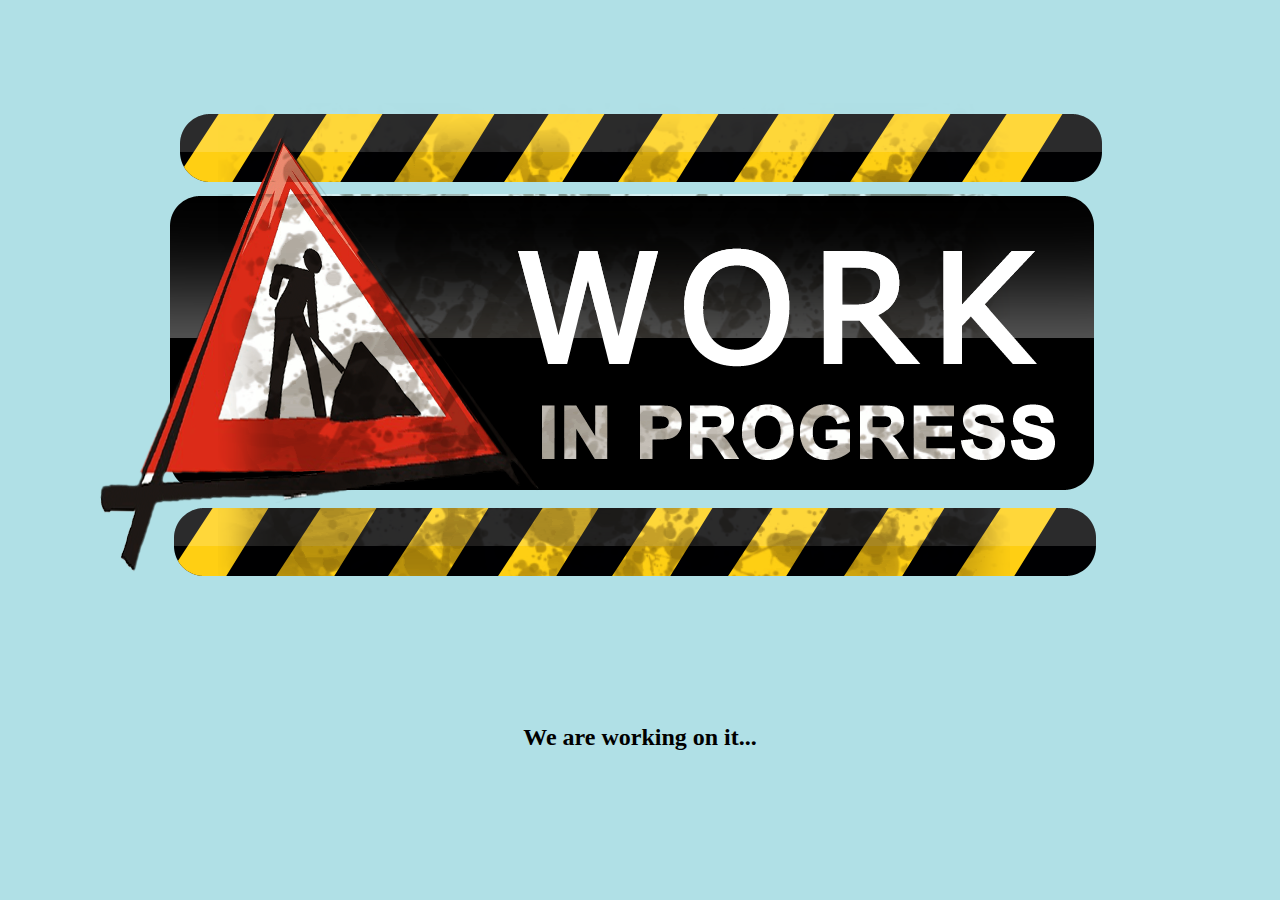
<file: swiggy.html>
<!DOCTYPE html>
<html>
<head>
	<title>order online</title>
</head>
<body style="background-color:powderblue;">
	<center>
		<img src="images/working.png">
		<h2>We are working on it...</h2>
	</center>
</body>
</html>
</file>
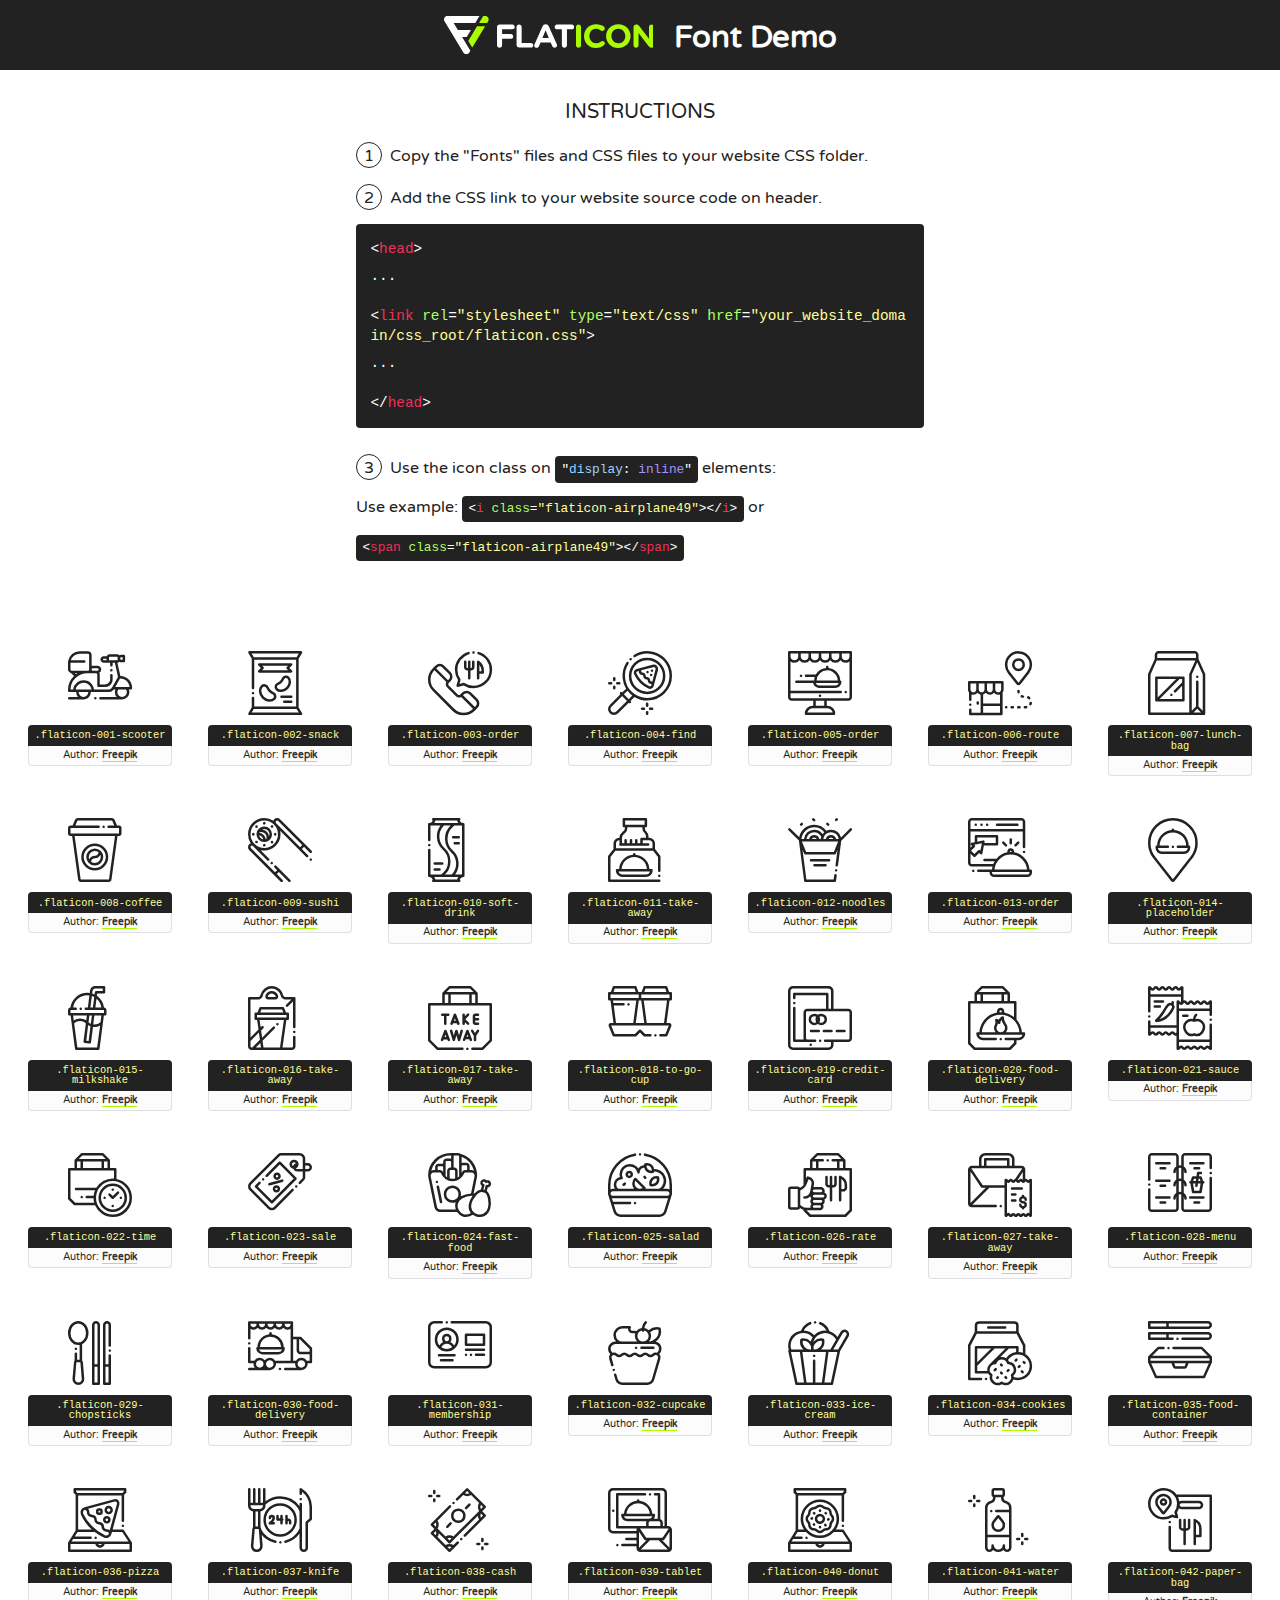
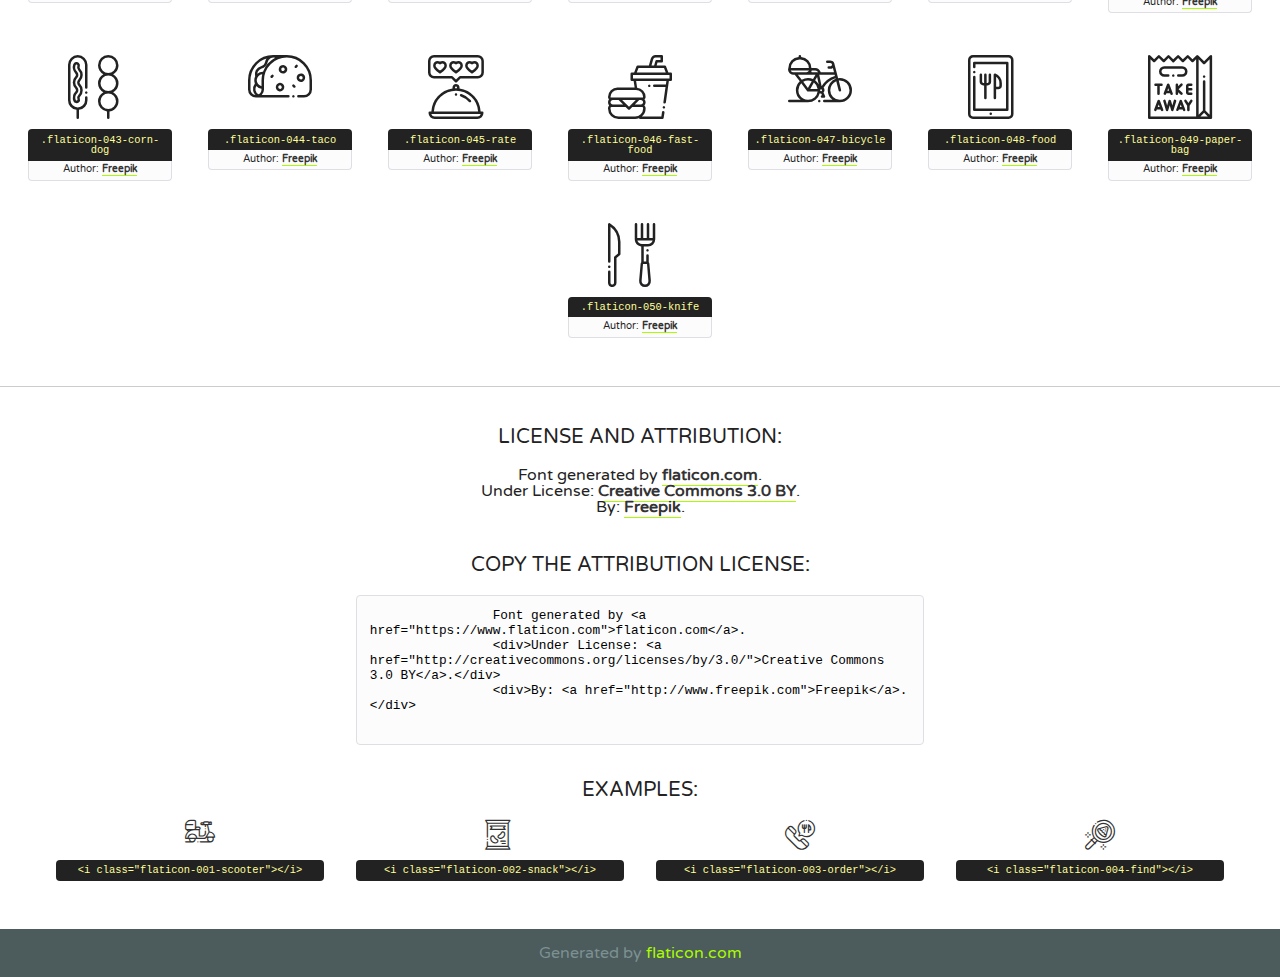
<file: fonts/flaticon/font/flaticon.html>
<!DOCTYPE html>
<!--
  Flaticon icon font: Flaticon
  Creation date: 10/04/2019 08:44
-->
<html>
    <!DOCTYPE html>

    <head>
        <title>Flaticon WebFont</title>
        <link href="http://fonts.googleapis.com/css?family=Varela+Round" rel="stylesheet" type="text/css" />
        <link rel="stylesheet" type="text/css" href="flaticon.css">
        <meta charset="UTF-8">
        <style>
            html, body, div, span, applet, object, iframe,
            h1, h2, h3, h4, h5, h6, p, blockquote, pre,
            a, abbr, acronym, address, big, cite, code,
            del, dfn, em, img, ins, kbd, q, s, samp,
            small, strike, strong, sub, sup, tt, var,
            b, u, i, center,
            dl, dt, dd, ol, ul, li,
            fieldset, form, label, legend,
            table, caption, tbody, tfoot, thead, tr, th, td,
            article, aside, canvas, details, embed,
            figure, figcaption, footer, header, hgroup,
            menu, nav, output, ruby, section, summary,
            time, mark, audio, video {
                margin: 0;
                padding: 0;
                border: 0;
                font-size: 100%;
                font: inherit;
                vertical-align: baseline;
            }
            /* HTML5 display-role reset for older browsers */
            article, aside, details, figcaption, figure,
            footer, header, hgroup, menu, nav, section {
                display: block;
            }
            body {
                line-height: 1;
            }
            ol, ul {
                list-style: none;
            }
            blockquote, q {
                quotes: none;
            }
            blockquote:before, blockquote:after,
            q:before, q:after {
                content: '';
                content: none;
            }
            table {
                border-collapse: collapse;
                border-spacing: 0;
            }
            body {
                font-family: 'Varela Round', Helvetica, Arial, sans-serif;
                font-size: 16px;
                color: #222;
            }
            a {
                color: #333;
                border-bottom: 1px solid #a9fd00;
                font-weight: bold;
                text-decoration: none;
            }
            * {
                -moz-box-sizing: border-box;
                -webkit-box-sizing: border-box;
                box-sizing: border-box;
                margin: 0;
                padding: 0;
            }
            [class^="flaticon-"]:before, [class*=" flaticon-"]:before, [class^="flaticon-"]:after, [class*=" flaticon-"]:after {
                font-family: Flaticon;
                font-size: 30px;
                font-style: normal;
                margin-left: 20px;
                color: #333;
            }
            .wrapper {
                max-width: 600px;
                margin: auto;
                padding: 0 1em;
            }
            .title {
                font-size: 1.25em;
                text-align: center;
                margin-bottom: 1em;
                text-transform: uppercase;
            }
            header {
                text-align: center;
                background-color: #222;
                color: #fff;
                padding: 1em;
            }
            header .logo {
                width: 210px;
                height: 38px;
                display: inline-block;
                vertical-align: middle;
                margin-right: 1em;
                border: none;
            }
            header strong {
                font-size: 1.95em;
                font-weight: bold;
                vertical-align: middle;
                margin-top: 5px;
                display: inline-block;
            }
            .demo {
                margin: 2em auto;
                line-height: 1.25em;
            }
            .demo ul li {
                margin-bottom: 1em;
            }
            .demo ul li .num {
                color: #222;
                border-radius: 20px;
                display: inline-block;
                width: 26px;
                padding: 3px;
                height: 26px;
                text-align: center;
                margin-right: 0.5em;
                border: 1px solid #222;
            }
            .demo ul li code {
                background-color: #222;
                border-radius: 4px;
                padding: 0.25em 0.5em;
                display: inline-block;
                color: #fff;
                font-family: Consolas,Monaco,Lucida Console,Liberation Mono,DejaVu Sans Mono,Bitstream Vera Sans Mono,Courier New, monospace;
                font-weight: lighter;
                margin-top: 1em;
                font-size: 0.8em;
                word-break: break-all;
            }
            .demo ul li code.big {
                padding: 1em;
                font-size: 0.9em;
            }
            .demo ul li code .red {
                color: #EF3159;
            }
            .demo ul li code .green {
                color: #ACFF65;
            }
            .demo ul li code .yellow {
                color: #FFFF99;
            }
            .demo ul li code .blue {
                color: #99D3FF;
            }
            .demo ul li code .purple {
                color: #A295FF;
            }
            .demo ul li code .dots {
                margin-top: 0.5em;
                display: block;
            }
            #glyphs {
                border-bottom: 1px solid #ccc;
                padding: 2em 0;
                text-align: center;
            }
            .glyph {
                display: inline-block;
                width: 9em;
                margin: 1em;
                text-align: center;
                vertical-align: top;
                background: #FFF;
            }
            .glyph .glyph-icon {
                padding: 10px;
                display: block;
                font-family:"Flaticon";
                font-size: 64px;
                line-height: 1;
            }
            .glyph .glyph-icon:before {
                font-size: 64px;
                color: #222;
                margin-left: 0;
            }
            .class-name {
                font-size: 0.65em;
                background-color: #222;
                color: #fff;
                border-radius: 4px 4px 0 0;
                padding: 0.5em;
                color: #FFFF99;
                font-family: Consolas,Monaco,Lucida Console,Liberation Mono,DejaVu Sans Mono,Bitstream Vera Sans Mono,Courier New, monospace;
            }
            .author-name {
                font-size: 0.6em;
                background-color: #fcfcfd;
                border: 1px solid #DEDEE4;
                border-top: 0;
                border-radius: 0 0 4px 4px;
                padding: 0.5em;
            }
            .class-name:last-child {
                font-size: 10px;
                color:#888;
            }
            .class-name:last-child a {
                font-size: 10px;
                color:#555;
            }
            .class-name:last-child a:hover {
                color:#a9fd00;
            }
            .glyph > input {
                display: block;
                width: 100px;
                margin: 5px auto;
                text-align: center;
                font-size: 12px;
                cursor: text;
            }
            .glyph > input.icon-input {
                font-family:"Flaticon";
                font-size: 16px;
                margin-bottom: 10px;
            }
            .attribution .title {
                margin-top: 2em;
            }
            .attribution textarea {
                background-color: #fcfcfd;
                padding: 1em;
                border: none;
                box-shadow: none;
                border: 1px solid #DEDEE4;
                border-radius: 4px;
                resize: none;
                width: 100%;
                height: 150px;
                font-size: 0.8em;
                font-family: Consolas,Monaco,Lucida Console,Liberation Mono,DejaVu Sans Mono,Bitstream Vera Sans Mono,Courier New, monospace;
                -webkit-appearance: none;
            }
            .iconsuse {
                margin: 2em auto;
                text-align: center;
                max-width: 1200px;
            }
            .iconsuse:after {
                content: '';
                display: table;
                clear: both;
            }
            .iconsuse .image {
                float: left;
                width: 25%;
                padding: 0 1em;
            }
            .iconsuse .image p {
                margin-bottom: 1em;
            }
            .iconsuse .image span {
                display: block;
                font-size: 0.65em;
                background-color: #222;
                color: #fff;
                border-radius: 4px;
                padding: 0.5em;
                color: #FFFF99;
                margin-top: 1em;
                font-family: Consolas,Monaco,Lucida Console,Liberation Mono,DejaVu Sans Mono,Bitstream Vera Sans Mono,Courier New, monospace;
            }
            #footer {
                text-align: center;
                background-color: #4C5B5C;
                color: #7c9192;
                padding: 1em;
            }
            #footer a {
                border: none;
                color: #a9fd00;
                font-weight: normal;
            }
            @media (max-width: 960px) {
                .iconsuse .image {
                    width: 50%;
                }
            }
            @media (max-width: 560px) {
                .iconsuse .image {
                    width: 100%;
                }
            }
            .attrDiv {

            }
        </style>
        <link rel="stylesheet" href="flaticon.css">
    </head>

    <body class="characters-off">
        <header>
            <a href="https://www.flaticon.com" target="_blank" class="logo">
                <svg version="1.1" xmlns="http://www.w3.org/2000/svg" xmlns:xlink="http://www.w3.org/1999/xlink" xmlns:a="http://ns.adobe.com/AdobeSVGViewerExtensions/3.0/" viewBox="0 0 560.875 102.036" enable-background="new 0 0 560.875 102.036" xml:space="preserve">
                        <defs>
                        </defs>
                        <g>
                            <g class="letters">
                                <path fill="#ffffff" d="M141.596,29.675c0-3.777,2.985-6.767,6.764-6.767h34.438c3.426,0,6.15,2.728,6.15,6.15
                                c0,3.43-2.724,6.149-6.15,6.149h-27.674v13.091h23.719c3.429,0,6.151,2.724,6.151,6.15c0,3.43-2.723,6.149-6.151,6.149h-23.719
                                v17.574c0,3.773-2.986,6.761-6.764,6.761c-3.779,0-6.764-2.989-6.764-6.761V29.675z"></path>
                                <path fill="#ffffff" d="M193.844,29.149c0-3.781,2.985-6.767,6.764-6.767c3.776,0,6.763,2.985,6.763,6.767v42.957h25.039
                                c3.426,0,6.149,2.726,6.149,6.153c0,3.425-2.723,6.15-6.149,6.15h-31.802c-3.779,0-6.764-2.986-6.764-6.768V29.149z"></path>
                                <path fill="#ffffff" d="M241.891,75.71l21.438-48.407c1.492-3.341,4.215-5.357,7.906-5.357h0.792
                                c3.686,0,6.323,2.017,7.815,5.357l21.439,48.407c0.436,0.967,0.701,1.845,0.701,2.723c0,3.602-2.809,6.501-6.414,6.501
                                c-3.161,0-5.269-1.845-6.499-4.655l-4.132-9.661h-27.059l-4.301,10.102c-1.144,2.631-3.426,4.214-6.237,4.214
                                c-3.517,0-6.24-2.81-6.24-6.325C241.1,77.64,241.451,76.677,241.891,75.71z M279.932,58.666l-8.521-20.297l-8.526,20.297H279.932
                                z"></path>
                                <path fill="#ffffff" d="M314.864,35.387H301.86c-3.429,0-6.239-2.813-6.239-6.238c0-3.429,2.811-6.24,6.239-6.24h39.533
                                c3.426,0,6.237,2.811,6.237,6.24c0,3.425-2.811,6.238-6.237,6.238h-13.001v42.785c0,3.773-2.99,6.761-6.764,6.761
                                c-3.779,0-6.764-2.989-6.764-6.761V35.387z"></path>
                                <path fill="#A9FD00" d="M352.615,29.149c0-3.781,2.985-6.767,6.767-6.767c3.774,0,6.761,2.985,6.761,6.767v49.024
                                c0,3.773-2.987,6.761-6.761,6.761c-3.781,0-6.767-2.989-6.767-6.761V29.149z"></path>
                                <path fill="#A9FD00" d="M374.132,53.836v-0.179c0-17.481,13.178-31.801,32.065-31.801c9.22,0,15.459,2.458,20.557,6.238
                                c1.402,1.054,2.637,2.985,2.637,5.357c0,3.692-2.985,6.59-6.681,6.59c-1.845,0-3.071-0.702-4.044-1.319
                                c-3.776-2.813-7.729-4.393-12.562-4.393c-10.364,0-17.831,8.611-17.831,19.154v0.173c0,10.542,7.291,19.329,17.831,19.329
                                c5.715,0,9.492-1.756,13.359-4.834c1.049-0.874,2.458-1.491,4.039-1.491c3.429,0,6.325,2.813,6.325,6.236
                                c0,2.106-1.056,3.78-2.282,4.834c-5.539,4.834-12.036,7.733-21.878,7.733C387.572,85.464,374.132,71.493,374.132,53.836z"></path>
                                <path fill="#A9FD00" d="M433.009,53.836v-0.179c0-17.481,13.79-31.801,32.766-31.801c18.981,0,32.592,14.143,32.592,31.628v0.173
                                c0,17.483-13.785,31.807-32.769,31.807C446.625,85.464,433.009,71.32,433.009,53.836z M484.224,53.836v-0.179
                                c0-10.539-7.725-19.326-18.626-19.326c-10.893,0-18.449,8.611-18.449,19.154v0.173c0,10.542,7.73,19.329,18.626,19.329
                                C476.676,72.986,484.224,64.378,484.224,53.836z"></path>
                                <path fill="#A9FD00" d="M506.233,29.321c0-3.774,2.99-6.763,6.767-6.763h1.401c3.252,0,5.183,1.583,7.029,3.953l26.093,34.265
                                V29.059c0-3.692,2.99-6.677,6.681-6.677c3.683,0,6.671,2.985,6.671,6.677v48.934c0,3.78-2.987,6.765-6.764,6.765h-0.436
                                c-3.257,0-5.188-1.581-7.034-3.953l-27.056-35.492v32.944c0,3.687-2.985,6.676-6.678,6.676c-3.683,0-6.673-2.989-6.673-6.676
                                V29.321z"></path>
                            </g>
                            <g class="insignia">
                                <path fill="#ffffff" d="M48.372,56.137h12.517l11.156-18.537H37.186L25.688,18.539h57.825L94.668,0H9.271
                                C5.925,0,2.842,1.801,1.198,4.716c-1.644,2.907-1.593,6.482,0.134,9.343l50.38,83.501c1.678,2.781,4.689,4.476,7.938,4.476
                                c3.246,0,6.257-1.695,7.935-4.476l2.898-4.804L48.372,56.137z"></path>
                                <g class="i">
                                    <path fill="#A9FD00" d="M93.575,18.539h0.031v0.004l21.652,0.004l2.705-4.488c1.727-2.861,1.778-6.436,0.133-9.343
                                    C116.454,1.801,113.371,0,110.026,0h-5.294L93.575,18.539z"></path>
                                    <polygon fill="#A9FD00" points="88.291,27.356 64.725,66.486 75.519,84.404 109.942,27.356"></polygon>
                                </g>
                            </g>
                        </g>
                    </svg>
            </a>
            <strong>Font Demo</strong>
        </header>

        <section class="demo wrapper">
            <p class="title">Instructions</p>
            <ul>
                <li>
                    <span class="num">1</span>Copy the "Fonts" files and CSS files to your website CSS folder.
                </li>
                <li>
                    <span class="num">2</span>Add the CSS link to your website source code on header.
                    <code class="big">
                        &lt;<span class="red">head</span>&gt;
                        <br/><span class="dots">...</span>
                        <br/>&lt;<span class="red">link</span> <span class="green">rel</span>=<span class="yellow">"stylesheet"</span> <span class="green">type</span>=<span class="yellow">"text/css"</span> <span class="green">href</span>=<span class="yellow">"your_website_domain/css_root/flaticon.css"</span>&gt;
                        <br/><span class="dots">...</span>
                        <br/>&lt;/<span class="red">head</span>&gt;
                    </code>
                </li>

                <li>
                    <p>
                        <span class="num">3</span>Use the icon class on <code>"<span class="blue">display</span>:<span class="purple"> inline</span>"</code> elements:
                        <br />
                        Use example:
                        <code>
                            &lt;<span class="red">i</span> <span class="green">class</span>=<span class="yellow">&quot;flaticon-airplane49&quot;</span>&gt;&lt;/<span class="red">i</span>&gt;
                        </code> or
                        <code>&lt;<span class="red">span</span> <span class="green">class</span>=<span class="yellow">&quot;flaticon-airplane49&quot;</span>&gt;&lt;/<span class="red">span</span>&gt;</code>
                    </p>
                </li>
            </ul>
        </section>

        <section id="glyphs">
            
            <div class="glyph"><div class="glyph-icon flaticon-001-scooter"></div>
                <div class="class-name">.flaticon-001-scooter</div>
                <div class="author-name">Author: <a href="http://www.freepik.com" title="Freepik">Freepik</a> </div>
            </div>
            
            <div class="glyph"><div class="glyph-icon flaticon-002-snack"></div>
                <div class="class-name">.flaticon-002-snack</div>
                <div class="author-name">Author: <a href="http://www.freepik.com" title="Freepik">Freepik</a> </div>
            </div>
            
            <div class="glyph"><div class="glyph-icon flaticon-003-order"></div>
                <div class="class-name">.flaticon-003-order</div>
                <div class="author-name">Author: <a href="http://www.freepik.com" title="Freepik">Freepik</a> </div>
            </div>
            
            <div class="glyph"><div class="glyph-icon flaticon-004-find"></div>
                <div class="class-name">.flaticon-004-find</div>
                <div class="author-name">Author: <a href="http://www.freepik.com" title="Freepik">Freepik</a> </div>
            </div>
            
            <div class="glyph"><div class="glyph-icon flaticon-005-order"></div>
                <div class="class-name">.flaticon-005-order</div>
                <div class="author-name">Author: <a href="http://www.freepik.com" title="Freepik">Freepik</a> </div>
            </div>
            
            <div class="glyph"><div class="glyph-icon flaticon-006-route"></div>
                <div class="class-name">.flaticon-006-route</div>
                <div class="author-name">Author: <a href="http://www.freepik.com" title="Freepik">Freepik</a> </div>
            </div>
            
            <div class="glyph"><div class="glyph-icon flaticon-007-lunch-bag"></div>
                <div class="class-name">.flaticon-007-lunch-bag</div>
                <div class="author-name">Author: <a href="http://www.freepik.com" title="Freepik">Freepik</a> </div>
            </div>
            
            <div class="glyph"><div class="glyph-icon flaticon-008-coffee"></div>
                <div class="class-name">.flaticon-008-coffee</div>
                <div class="author-name">Author: <a href="http://www.freepik.com" title="Freepik">Freepik</a> </div>
            </div>
            
            <div class="glyph"><div class="glyph-icon flaticon-009-sushi"></div>
                <div class="class-name">.flaticon-009-sushi</div>
                <div class="author-name">Author: <a href="http://www.freepik.com" title="Freepik">Freepik</a> </div>
            </div>
            
            <div class="glyph"><div class="glyph-icon flaticon-010-soft-drink"></div>
                <div class="class-name">.flaticon-010-soft-drink</div>
                <div class="author-name">Author: <a href="http://www.freepik.com" title="Freepik">Freepik</a> </div>
            </div>
            
            <div class="glyph"><div class="glyph-icon flaticon-011-take-away"></div>
                <div class="class-name">.flaticon-011-take-away</div>
                <div class="author-name">Author: <a href="http://www.freepik.com" title="Freepik">Freepik</a> </div>
            </div>
            
            <div class="glyph"><div class="glyph-icon flaticon-012-noodles"></div>
                <div class="class-name">.flaticon-012-noodles</div>
                <div class="author-name">Author: <a href="http://www.freepik.com" title="Freepik">Freepik</a> </div>
            </div>
            
            <div class="glyph"><div class="glyph-icon flaticon-013-order"></div>
                <div class="class-name">.flaticon-013-order</div>
                <div class="author-name">Author: <a href="http://www.freepik.com" title="Freepik">Freepik</a> </div>
            </div>
            
            <div class="glyph"><div class="glyph-icon flaticon-014-placeholder"></div>
                <div class="class-name">.flaticon-014-placeholder</div>
                <div class="author-name">Author: <a href="http://www.freepik.com" title="Freepik">Freepik</a> </div>
            </div>
            
            <div class="glyph"><div class="glyph-icon flaticon-015-milkshake"></div>
                <div class="class-name">.flaticon-015-milkshake</div>
                <div class="author-name">Author: <a href="http://www.freepik.com" title="Freepik">Freepik</a> </div>
            </div>
            
            <div class="glyph"><div class="glyph-icon flaticon-016-take-away"></div>
                <div class="class-name">.flaticon-016-take-away</div>
                <div class="author-name">Author: <a href="http://www.freepik.com" title="Freepik">Freepik</a> </div>
            </div>
            
            <div class="glyph"><div class="glyph-icon flaticon-017-take-away"></div>
                <div class="class-name">.flaticon-017-take-away</div>
                <div class="author-name">Author: <a href="http://www.freepik.com" title="Freepik">Freepik</a> </div>
            </div>
            
            <div class="glyph"><div class="glyph-icon flaticon-018-to-go-cup"></div>
                <div class="class-name">.flaticon-018-to-go-cup</div>
                <div class="author-name">Author: <a href="http://www.freepik.com" title="Freepik">Freepik</a> </div>
            </div>
            
            <div class="glyph"><div class="glyph-icon flaticon-019-credit-card"></div>
                <div class="class-name">.flaticon-019-credit-card</div>
                <div class="author-name">Author: <a href="http://www.freepik.com" title="Freepik">Freepik</a> </div>
            </div>
            
            <div class="glyph"><div class="glyph-icon flaticon-020-food-delivery"></div>
                <div class="class-name">.flaticon-020-food-delivery</div>
                <div class="author-name">Author: <a href="http://www.freepik.com" title="Freepik">Freepik</a> </div>
            </div>
            
            <div class="glyph"><div class="glyph-icon flaticon-021-sauce"></div>
                <div class="class-name">.flaticon-021-sauce</div>
                <div class="author-name">Author: <a href="http://www.freepik.com" title="Freepik">Freepik</a> </div>
            </div>
            
            <div class="glyph"><div class="glyph-icon flaticon-022-time"></div>
                <div class="class-name">.flaticon-022-time</div>
                <div class="author-name">Author: <a href="http://www.freepik.com" title="Freepik">Freepik</a> </div>
            </div>
            
            <div class="glyph"><div class="glyph-icon flaticon-023-sale"></div>
                <div class="class-name">.flaticon-023-sale</div>
                <div class="author-name">Author: <a href="http://www.freepik.com" title="Freepik">Freepik</a> </div>
            </div>
            
            <div class="glyph"><div class="glyph-icon flaticon-024-fast-food"></div>
                <div class="class-name">.flaticon-024-fast-food</div>
                <div class="author-name">Author: <a href="http://www.freepik.com" title="Freepik">Freepik</a> </div>
            </div>
            
            <div class="glyph"><div class="glyph-icon flaticon-025-salad"></div>
                <div class="class-name">.flaticon-025-salad</div>
                <div class="author-name">Author: <a href="http://www.freepik.com" title="Freepik">Freepik</a> </div>
            </div>
            
            <div class="glyph"><div class="glyph-icon flaticon-026-rate"></div>
                <div class="class-name">.flaticon-026-rate</div>
                <div class="author-name">Author: <a href="http://www.freepik.com" title="Freepik">Freepik</a> </div>
            </div>
            
            <div class="glyph"><div class="glyph-icon flaticon-027-take-away"></div>
                <div class="class-name">.flaticon-027-take-away</div>
                <div class="author-name">Author: <a href="http://www.freepik.com" title="Freepik">Freepik</a> </div>
            </div>
            
            <div class="glyph"><div class="glyph-icon flaticon-028-menu"></div>
                <div class="class-name">.flaticon-028-menu</div>
                <div class="author-name">Author: <a href="http://www.freepik.com" title="Freepik">Freepik</a> </div>
            </div>
            
            <div class="glyph"><div class="glyph-icon flaticon-029-chopsticks"></div>
                <div class="class-name">.flaticon-029-chopsticks</div>
                <div class="author-name">Author: <a href="http://www.freepik.com" title="Freepik">Freepik</a> </div>
            </div>
            
            <div class="glyph"><div class="glyph-icon flaticon-030-food-delivery"></div>
                <div class="class-name">.flaticon-030-food-delivery</div>
                <div class="author-name">Author: <a href="http://www.freepik.com" title="Freepik">Freepik</a> </div>
            </div>
            
            <div class="glyph"><div class="glyph-icon flaticon-031-membership"></div>
                <div class="class-name">.flaticon-031-membership</div>
                <div class="author-name">Author: <a href="http://www.freepik.com" title="Freepik">Freepik</a> </div>
            </div>
            
            <div class="glyph"><div class="glyph-icon flaticon-032-cupcake"></div>
                <div class="class-name">.flaticon-032-cupcake</div>
                <div class="author-name">Author: <a href="http://www.freepik.com" title="Freepik">Freepik</a> </div>
            </div>
            
            <div class="glyph"><div class="glyph-icon flaticon-033-ice-cream"></div>
                <div class="class-name">.flaticon-033-ice-cream</div>
                <div class="author-name">Author: <a href="http://www.freepik.com" title="Freepik">Freepik</a> </div>
            </div>
            
            <div class="glyph"><div class="glyph-icon flaticon-034-cookies"></div>
                <div class="class-name">.flaticon-034-cookies</div>
                <div class="author-name">Author: <a href="http://www.freepik.com" title="Freepik">Freepik</a> </div>
            </div>
            
            <div class="glyph"><div class="glyph-icon flaticon-035-food-container"></div>
                <div class="class-name">.flaticon-035-food-container</div>
                <div class="author-name">Author: <a href="http://www.freepik.com" title="Freepik">Freepik</a> </div>
            </div>
            
            <div class="glyph"><div class="glyph-icon flaticon-036-pizza"></div>
                <div class="class-name">.flaticon-036-pizza</div>
                <div class="author-name">Author: <a href="http://www.freepik.com" title="Freepik">Freepik</a> </div>
            </div>
            
            <div class="glyph"><div class="glyph-icon flaticon-037-knife"></div>
                <div class="class-name">.flaticon-037-knife</div>
                <div class="author-name">Author: <a href="http://www.freepik.com" title="Freepik">Freepik</a> </div>
            </div>
            
            <div class="glyph"><div class="glyph-icon flaticon-038-cash"></div>
                <div class="class-name">.flaticon-038-cash</div>
                <div class="author-name">Author: <a href="http://www.freepik.com" title="Freepik">Freepik</a> </div>
            </div>
            
            <div class="glyph"><div class="glyph-icon flaticon-039-tablet"></div>
                <div class="class-name">.flaticon-039-tablet</div>
                <div class="author-name">Author: <a href="http://www.freepik.com" title="Freepik">Freepik</a> </div>
            </div>
            
            <div class="glyph"><div class="glyph-icon flaticon-040-donut"></div>
                <div class="class-name">.flaticon-040-donut</div>
                <div class="author-name">Author: <a href="http://www.freepik.com" title="Freepik">Freepik</a> </div>
            </div>
            
            <div class="glyph"><div class="glyph-icon flaticon-041-water"></div>
                <div class="class-name">.flaticon-041-water</div>
                <div class="author-name">Author: <a href="http://www.freepik.com" title="Freepik">Freepik</a> </div>
            </div>
            
            <div class="glyph"><div class="glyph-icon flaticon-042-paper-bag"></div>
                <div class="class-name">.flaticon-042-paper-bag</div>
                <div class="author-name">Author: <a href="http://www.freepik.com" title="Freepik">Freepik</a> </div>
            </div>
            
            <div class="glyph"><div class="glyph-icon flaticon-043-corn-dog"></div>
                <div class="class-name">.flaticon-043-corn-dog</div>
                <div class="author-name">Author: <a href="http://www.freepik.com" title="Freepik">Freepik</a> </div>
            </div>
            
            <div class="glyph"><div class="glyph-icon flaticon-044-taco"></div>
                <div class="class-name">.flaticon-044-taco</div>
                <div class="author-name">Author: <a href="http://www.freepik.com" title="Freepik">Freepik</a> </div>
            </div>
            
            <div class="glyph"><div class="glyph-icon flaticon-045-rate"></div>
                <div class="class-name">.flaticon-045-rate</div>
                <div class="author-name">Author: <a href="http://www.freepik.com" title="Freepik">Freepik</a> </div>
            </div>
            
            <div class="glyph"><div class="glyph-icon flaticon-046-fast-food"></div>
                <div class="class-name">.flaticon-046-fast-food</div>
                <div class="author-name">Author: <a href="http://www.freepik.com" title="Freepik">Freepik</a> </div>
            </div>
            
            <div class="glyph"><div class="glyph-icon flaticon-047-bicycle"></div>
                <div class="class-name">.flaticon-047-bicycle</div>
                <div class="author-name">Author: <a href="http://www.freepik.com" title="Freepik">Freepik</a> </div>
            </div>
            
            <div class="glyph"><div class="glyph-icon flaticon-048-food"></div>
                <div class="class-name">.flaticon-048-food</div>
                <div class="author-name">Author: <a href="http://www.freepik.com" title="Freepik">Freepik</a> </div>
            </div>
            
            <div class="glyph"><div class="glyph-icon flaticon-049-paper-bag"></div>
                <div class="class-name">.flaticon-049-paper-bag</div>
                <div class="author-name">Author: <a href="http://www.freepik.com" title="Freepik">Freepik</a> </div>
            </div>
            
            <div class="glyph"><div class="glyph-icon flaticon-050-knife"></div>
                <div class="class-name">.flaticon-050-knife</div>
                <div class="author-name">Author: <a href="http://www.freepik.com" title="Freepik">Freepik</a> </div>
            </div>
            
        </section>

        <section class="attribution wrapper"   style="text-align:center;">
            <div class="title">License and attribution:</div>
            <div class="attrDiv">Font generated by <a href="https://www.flaticon.com">flaticon.com</a>.</div>
            <div class="attrDiv">Under License: <a href="http://creativecommons.org/licenses/by/3.0/">Creative Commons 3.0 BY</a>.</div>
            <div class="attrDiv">By: <a href="http://www.freepik.com">Freepik</a>.</div>

            <div class="title">Copy the Attribution License:</div>
            <textarea onclick="this.focus();this.select();">
                Font generated by &lt;a href=&quot;https://www.flaticon.com&quot;&gt;flaticon.com&lt;/a&gt;.
                <div>Under License: <a href="http://creativecommons.org/licenses/by/3.0/">Creative Commons 3.0 BY</a>.</div>
                <div>By: <a href="http://www.freepik.com">Freepik</a>.</div>
            </textarea>
        </section>

        <section class="iconsuse">
            <div class="title">Examples:</div>
            
            <div class="image">
                <p>
                    <i class="glyph-icon flaticon-001-scooter"></i>
                    <span>&lt;i class=&quot;flaticon-001-scooter&quot;&gt;&lt;/i&gt;</span>
                </p>
            </div>
            
            <div class="image">
                <p>
                    <i class="glyph-icon flaticon-002-snack"></i>
                    <span>&lt;i class=&quot;flaticon-002-snack&quot;&gt;&lt;/i&gt;</span>
                </p>
            </div>
            
            <div class="image">
                <p>
                    <i class="glyph-icon flaticon-003-order"></i>
                    <span>&lt;i class=&quot;flaticon-003-order&quot;&gt;&lt;/i&gt;</span>
                </p>
            </div>
            
            <div class="image">
                <p>
                    <i class="glyph-icon flaticon-004-find"></i>
                    <span>&lt;i class=&quot;flaticon-004-find&quot;&gt;&lt;/i&gt;</span>
                </p>
            </div>
            
        </section>

        <div id="footer">
            <div>Generated by <a href="https://www.flaticon.com">flaticon.com</a></div>
        </div>
    </body>
</html>
</file>
<file: fonts/flaticon/font/flaticon.css>
@font-face {
  font-family: "Flaticon";
  src: url("./Flaticon.eot");
  src: url("./Flaticon.eot?#iefix") format("embedded-opentype"),
       url("./Flaticon.woff2") format("woff2"),
       url("./Flaticon.woff") format("woff"),
       url("./Flaticon.ttf") format("truetype"),
       url("./Flaticon.svg#Flaticon") format("svg");
  font-weight: normal;
  font-style: normal;
}

@media screen and (-webkit-min-device-pixel-ratio:0) {
  @font-face {
    font-family: "Flaticon";
    src: url("./Flaticon.svg#Flaticon") format("svg");
  }
}

[class^="flaticon-"]:before, [class*=" flaticon-"]:before,
[class^="flaticon-"]:after, [class*=" flaticon-"]:after {   
      display: inline-block;
  font-family: "Flaticon";
  font-style: normal;
  font-weight: normal;
  font-variant: normal;
  line-height: 1;
  text-decoration: inherit;
  text-rendering: optimizeLegibility;
  text-transform: none;
  -moz-osx-font-smoothing: grayscale;
  -webkit-font-smoothing: antialiased;
  font-smoothing: antialiased;
    display: block;
}

.flaticon-001-scooter:before { content: "\f100"; }
.flaticon-002-snack:before { content: "\f101"; }
.flaticon-003-order:before { content: "\f102"; }
.flaticon-004-find:before { content: "\f103"; }
.flaticon-005-order:before { content: "\f104"; }
.flaticon-006-route:before { content: "\f105"; }
.flaticon-007-lunch-bag:before { content: "\f106"; }
.flaticon-008-coffee:before { content: "\f107"; }
.flaticon-009-sushi:before { content: "\f108"; }
.flaticon-010-soft-drink:before { content: "\f109"; }
.flaticon-011-take-away:before { content: "\f10a"; }
.flaticon-012-noodles:before { content: "\f10b"; }
.flaticon-013-order:before { content: "\f10c"; }
.flaticon-014-placeholder:before { content: "\f10d"; }
.flaticon-015-milkshake:before { content: "\f10e"; }
.flaticon-016-take-away:before { content: "\f10f"; }
.flaticon-017-take-away:before { content: "\f110"; }
.flaticon-018-to-go-cup:before { content: "\f111"; }
.flaticon-019-credit-card:before { content: "\f112"; }
.flaticon-020-food-delivery:before { content: "\f113"; }
.flaticon-021-sauce:before { content: "\f114"; }
.flaticon-022-time:before { content: "\f115"; }
.flaticon-023-sale:before { content: "\f116"; }
.flaticon-024-fast-food:before { content: "\f117"; }
.flaticon-025-salad:before { content: "\f118"; }
.flaticon-026-rate:before { content: "\f119"; }
.flaticon-027-take-away:before { content: "\f11a"; }
.flaticon-028-menu:before { content: "\f11b"; }
.flaticon-029-chopsticks:before { content: "\f11c"; }
.flaticon-030-food-delivery:before { content: "\f11d"; }
.flaticon-031-membership:before { content: "\f11e"; }
.flaticon-032-cupcake:before { content: "\f11f"; }
.flaticon-033-ice-cream:before { content: "\f120"; }
.flaticon-034-cookies:before { content: "\f121"; }
.flaticon-035-food-container:before { content: "\f122"; }
.flaticon-036-pizza:before { content: "\f123"; }
.flaticon-037-knife:before { content: "\f124"; }
.flaticon-038-cash:before { content: "\f125"; }
.flaticon-039-tablet:before { content: "\f126"; }
.flaticon-040-donut:before { content: "\f127"; }
.flaticon-041-water:before { content: "\f128"; }
.flaticon-042-paper-bag:before { content: "\f129"; }
.flaticon-043-corn-dog:before { content: "\f12a"; }
.flaticon-044-taco:before { content: "\f12b"; }
.flaticon-045-rate:before { content: "\f12c"; }
.flaticon-046-fast-food:before { content: "\f12d"; }
.flaticon-047-bicycle:before { content: "\f12e"; }
.flaticon-048-food:before { content: "\f12f"; }
.flaticon-049-paper-bag:before { content: "\f130"; }
.flaticon-050-knife:before { content: "\f131"; }
.flaticon-051-z:before { content: "\f132"; }
</file>
